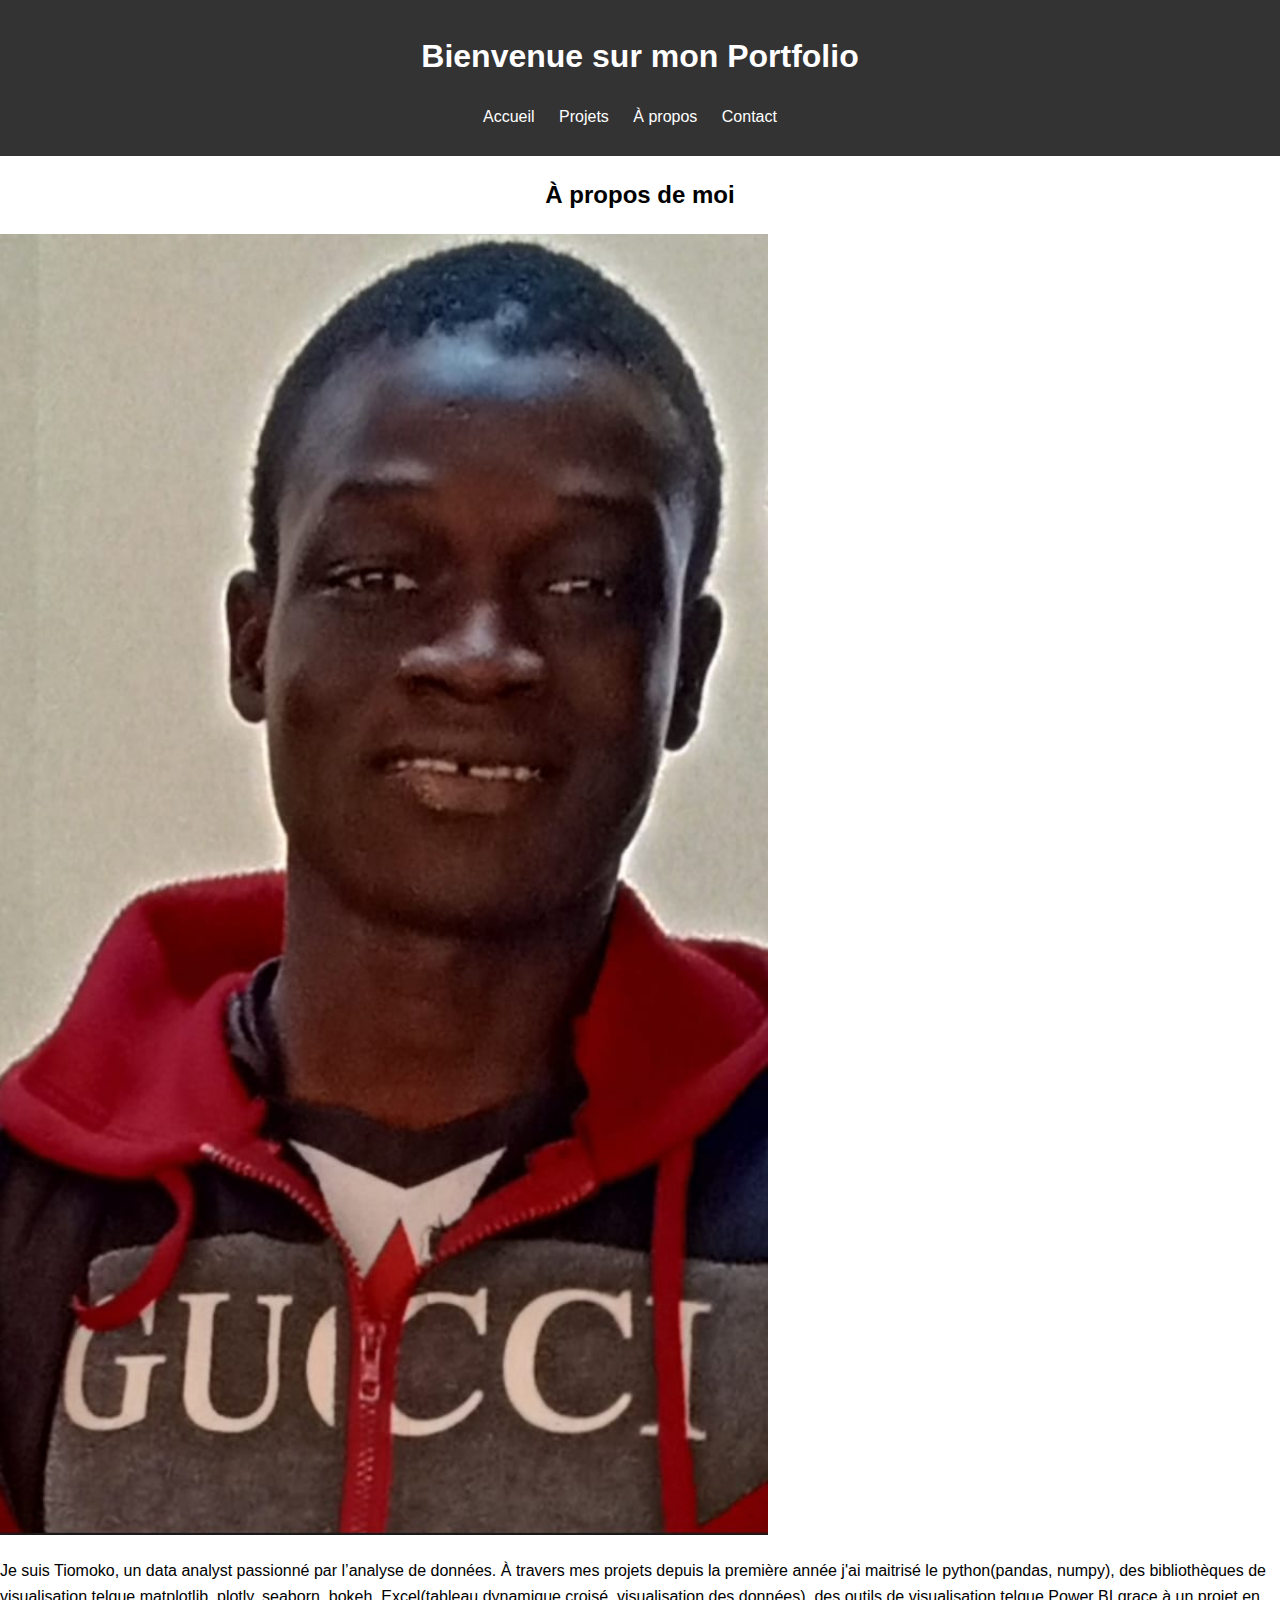
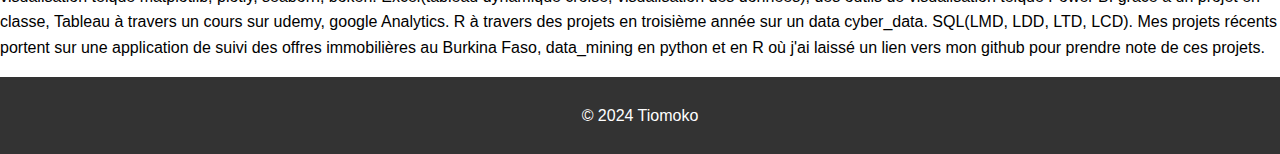
<file: index.html>
<!DOCTYPE html>
<html lang="fr">
<head>
    <meta charset="UTF-8">
    <meta name="viewport" content="width=device-width, initial-scale=1.0">
    <link rel="stylesheet" href="styles.css">
    <title>Mon Portfolio</title>
</head>
<body>
    <header>
        <h1>Bienvenue sur mon Portfolio</h1>
        <nav>
            <ul>
                <li><a href="index.html">Accueil</a></li>
                <li><a href="projets.html">Projets</a></li>
                <li><a href="a_propos.html">À propos</a></li>
                <li><a href="contact.html">Contact</a></li>
            </ul>
        </nav>
    </header>
    <main>
        <section>
            <h2>À propos de moi</h2>
            <img src="assets/Barro.jpeg" alt="Ma photo" width="60%">
            <p>Je suis Tiomoko, un data analyst passionné par l’analyse de données.
                À travers mes projets depuis la première année j'ai maitrisé le python(pandas, numpy), des 
                bibliothèques de visualisation telque matplotlib, plotly, seaborn, bokeh.
                Excel(tableau dynamique croisé, visualisation des données), des outils de visualisation telque
                Power BI grace à un projet en classe, Tableau à travers un cours sur udemy, google Analytics.
                R à travers des projets en troisième année sur un data cyber_data.
                SQL(LMD, LDD, LTD, LCD).
                Mes projets récents portent sur une application de suivi des offres immobilières au Burkina Faso,
                data_mining en python et en R où j'ai laissé un lien vers mon github pour prendre note de ces projets.
            </p>
        </section>
    </main>
    <footer>
        <p>&copy; 2024 Tiomoko</p>
    </footer>
    <script src="script.js"></script>
</body>
</html>
</file>
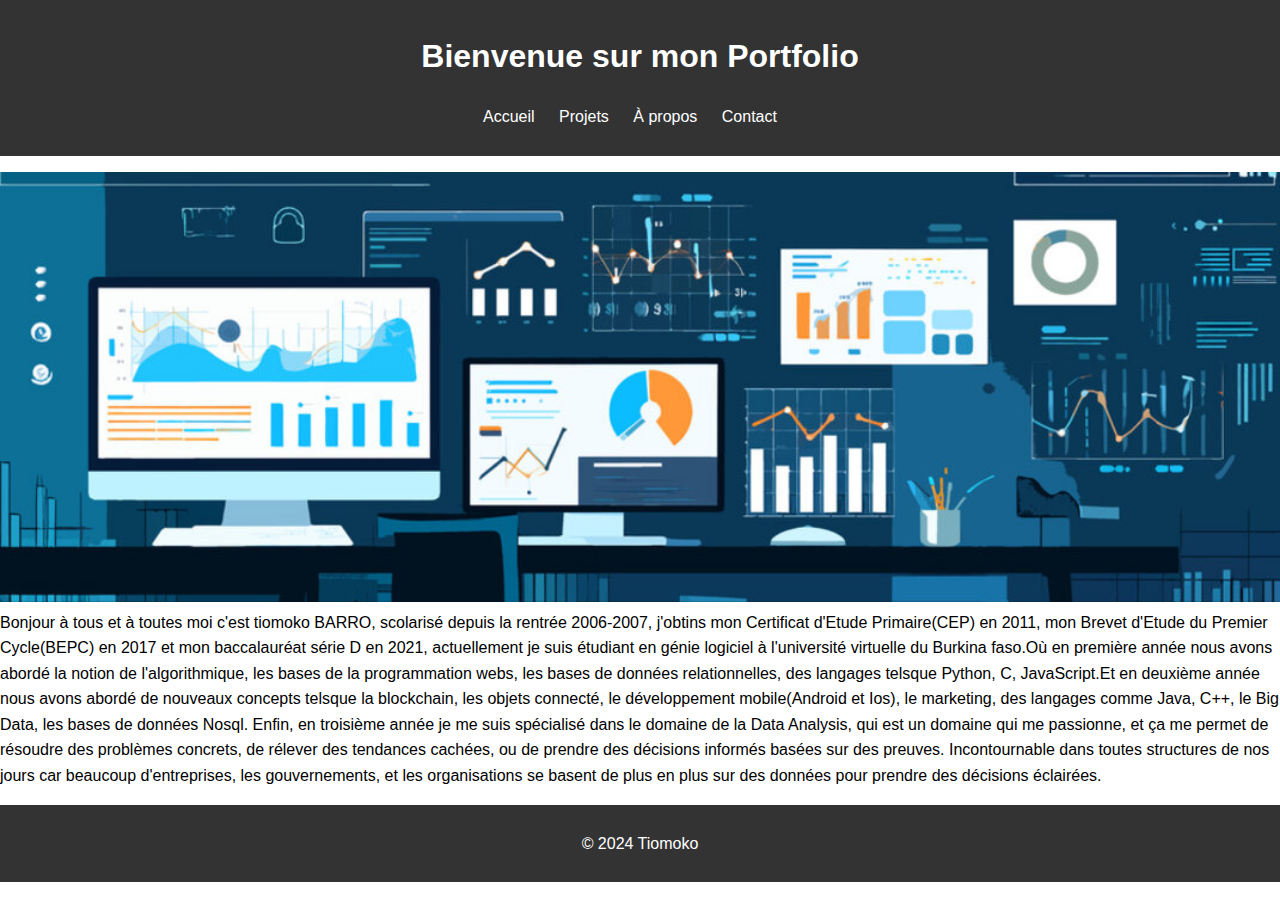
<file: a_propos.html>
<!DOCTYPE html>
<html lang="fr">
<head>
    <meta charset="UTF-8">
    <meta name="viewport" content="width=device-width, initial-scale=1.0">
    <link rel="stylesheet" href="styles.css">
    <title>Mon Portfolio</title>
</head>
<body>
    <header>
        <h1>Bienvenue sur mon Portfolio</h1>
        <nav>
            <ul>
                <li><a href="index.html">Accueil</a></li>
                <li><a href="projets.html">Projets</a></li>
                <li><a href="a_propos.html">À propos</a></li>
                <li><a href="contact.html">Contact</a></li>
            </ul>
        </nav>
    </header>
    <main>
        <section>
            <p>
                <img src="assets/360_F_711266053_vk4mgNhKyUXqFgxEuQ8xOQkKQ03fg7Vj.jpg" alt="" width="100%"> <br>
                Bonjour à tous et à toutes moi c'est tiomoko BARRO, 
                scolarisé depuis la rentrée 2006-2007, j'obtins mon 
                Certificat d'Etude Primaire(CEP) en 2011, mon Brevet 
                d'Etude du Premier Cycle(BEPC) en 2017 et mon baccalauréat 
                série D en 2021, actuellement je suis étudiant en génie logiciel à l'université
                virtuelle du Burkina faso.Où en première année nous avons abordé la notion de l'algorithmique,
                les bases de la programmation webs, les bases de données relationnelles, des langages telsque Python,
                C, JavaScript.Et en deuxième année nous avons abordé de nouveaux concepts telsque la blockchain, 
                les objets connecté, le développement mobile(Android et Ios), le marketing, des langages comme Java, 
                C++, le Big Data, les bases de données Nosql. Enfin, en troisième année je me suis spécialisé dans le domaine de la Data Analysis,
                qui est un domaine qui me passionne, et ça me permet de résoudre des problèmes concrets, de rélever des tendances cachées,
                ou de prendre des décisions informés basées sur des preuves. Incontournable dans toutes structures de nos jours car beaucoup d'entreprises,
                les gouvernements, et les organisations se basent de plus en plus sur des données pour prendre des décisions éclairées.

            </p>
        </section>
    </main>
    <footer>
        <p>&copy; 2024 Tiomoko</p>
    </footer>
    <script src="script.js"></script>
</body>
</html>
</file>
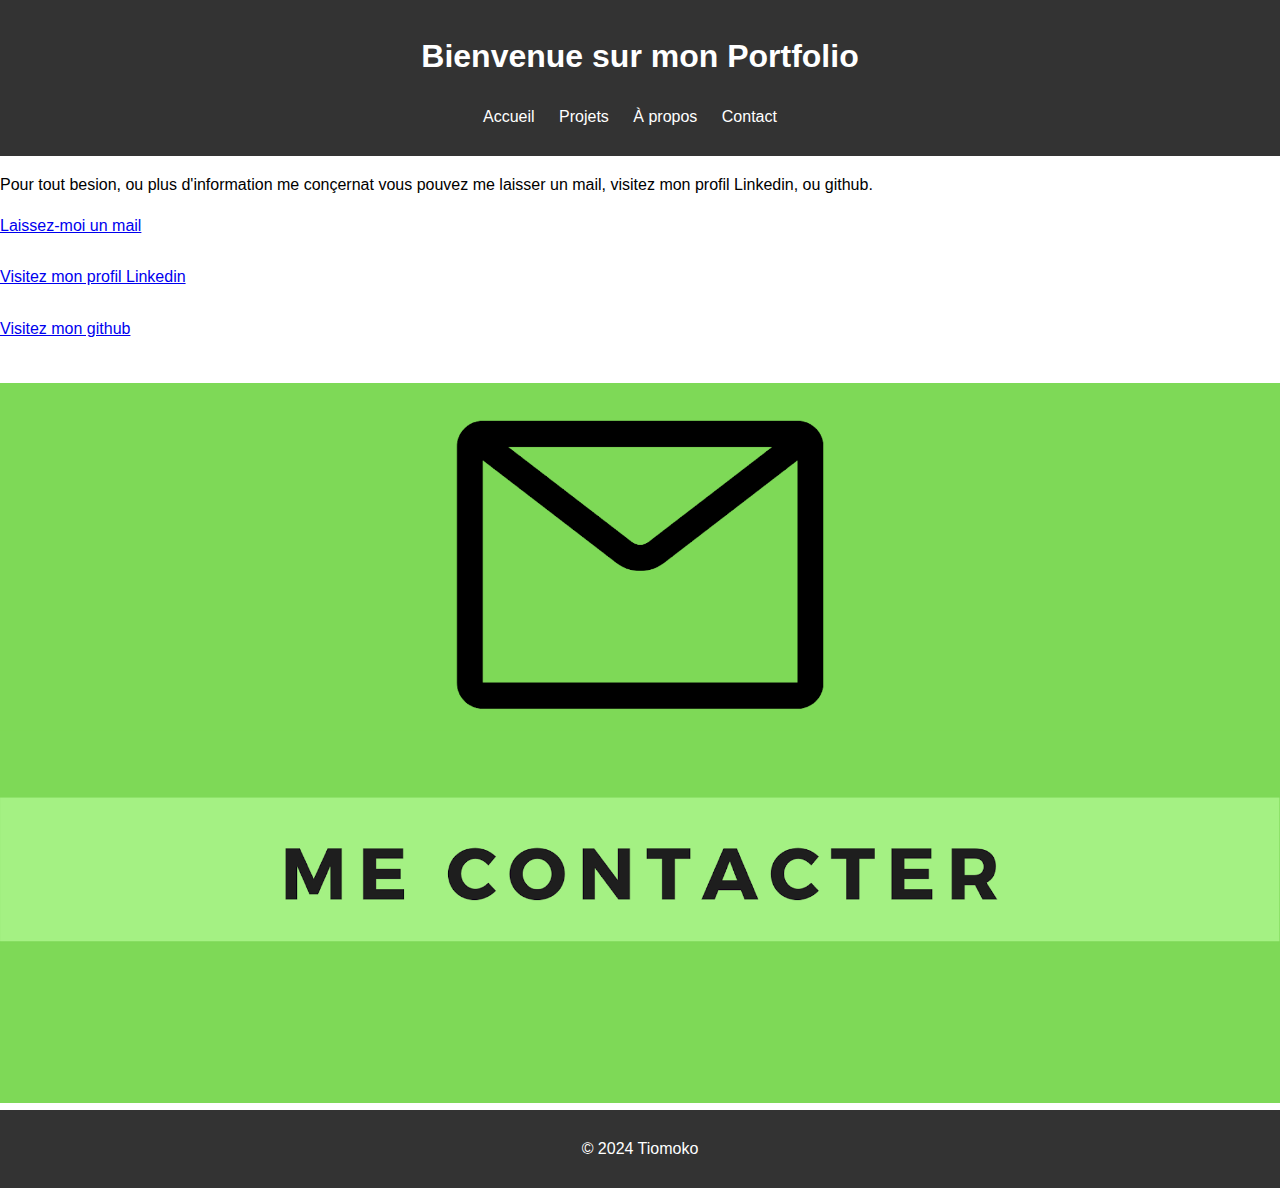
<file: contact.html>
<!DOCTYPE html>
<html lang="fr">
<head>
    <meta charset="UTF-8">
    <meta name="viewport" content="width=device-width, initial-scale=1.0">
    <link rel="stylesheet" href="styles.css">
    <title>Mon Portfolio</title>
</head>
<body>
    <header>
        <h1>Bienvenue sur mon Portfolio</h1>
        <nav>
            <ul>
                <li><a href="index.html">Accueil</a></li>
                <li><a href="projets.html">Projets</a></li>
                <li><a href="a_propos.html">À propos</a></li>
                <li><a href="contact.html">Contact</a></li>
            </ul>
        </nav>
    </header>
    <main>
        <section>
            <p>Pour tout besion, ou plus d'information me conçernat vous pouvez me laisser un mail, visitez 
                mon profil Linkedin, ou github.
            </p>
                    <p>
                <a href="mailto:tiomokobarro@gmail.com">Laissez-moi un mail</a> <br> <br>
                <a href="https://www.linkedin.com/in/tiomoko-barro-003a752a8/" target ="_blank">Visitez mon profil Linkedin</a> <br> <br>
                <a href="https://github.com/barro2023/">Visitez mon github</a> <br> <br>
                    </p>
                    <img src="assets/Me contacter.png" alt="" width="100%">
        </section>
    </main>
    <footer>
        <p>&copy; 2024 Tiomoko</p>
    </footer>
    <script src="script.js"></script>
</body>
</html>
</file>
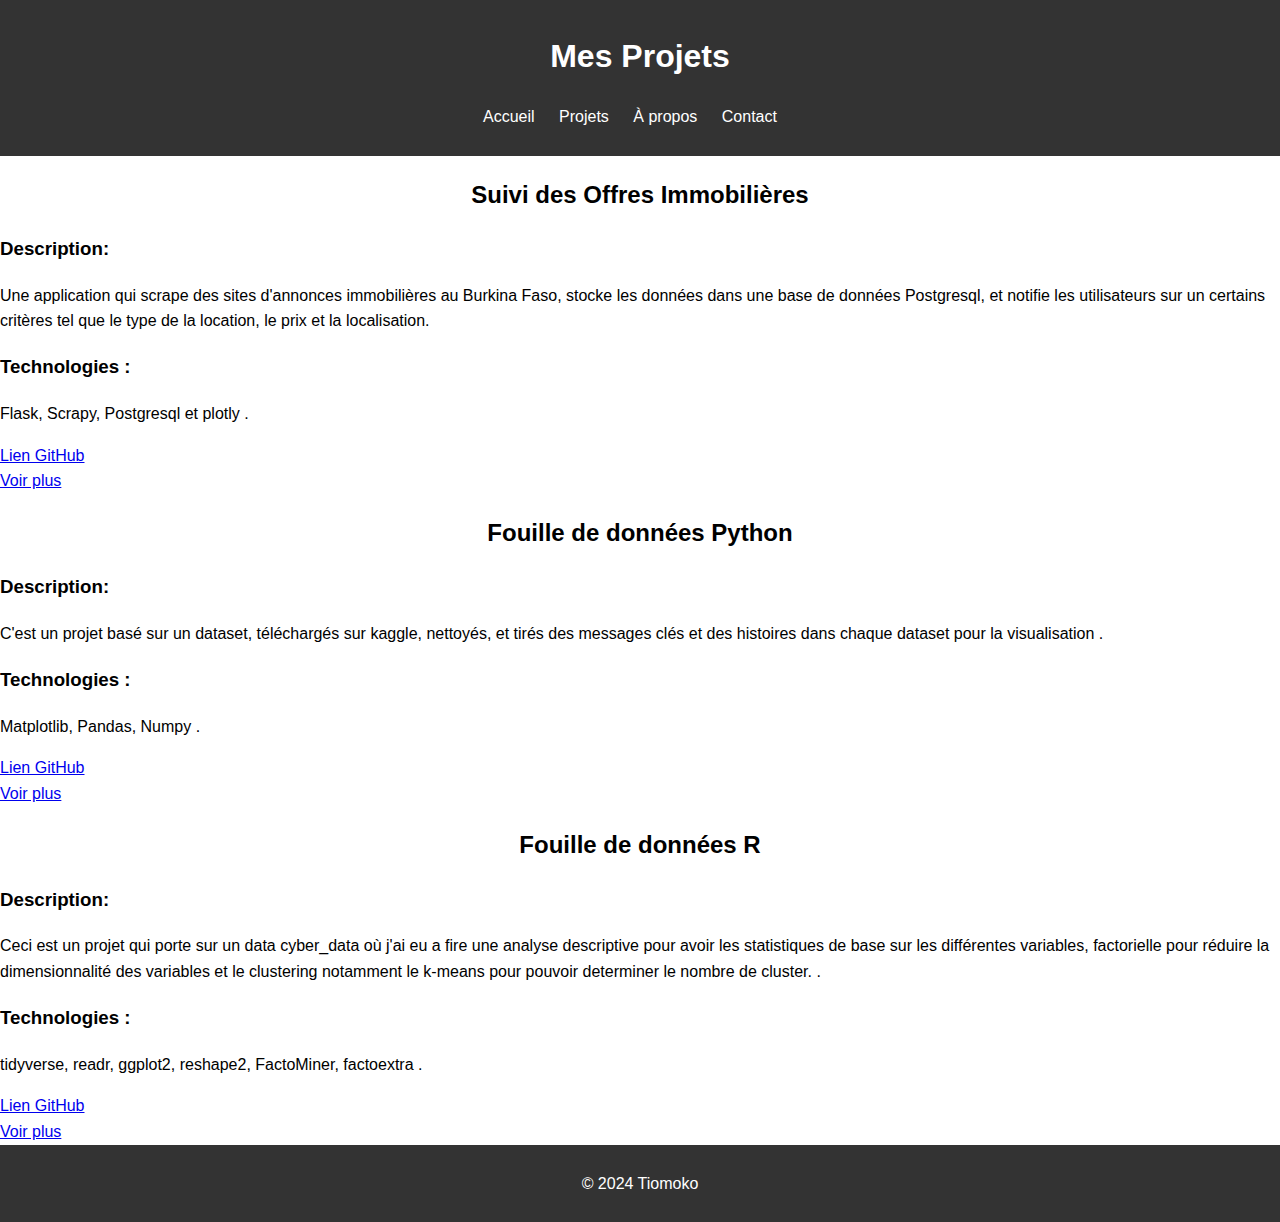
<file: projets.html>
<!DOCTYPE html>
<html lang="fr">
<head>
    <meta charset="UTF-8">
    <meta name="viewport" content="width=device-width, initial-scale=1.0">
    <link rel="stylesheet" href="styles.css">
    <title>Mes Projets</title>
</head>
<body>
    <header>
        <h1>Mes Projets</h1>
        <nav>
            <ul>
                <li><a href="index.html">Accueil</a></li>
                <li><a href="projets.html">Projets</a></li>
                <li><a href="a_propos.html">À propos</a></li>
                <li><a href="contact.html">Contact</a></li>
            </ul>
        </nav>
    </header>
    <main>
        <section>
            <h2>Suivi des Offres Immobilières</h2>
            <h3>Description:</h3>
            <p>Une application qui scrape des sites d'annonces immobilières au Burkina Faso, stocke les données
                dans une base de données Postgresql, et notifie les utilisateurs sur un certains critères tel que 
                le type de la location, le prix et la localisation.</p>
            <h3>Technologies : </h3>
            <p>Flask, Scrapy, Postgresql et plotly .</p>
            <a href="https://github.com/barro2023/Projet_tutore.git">Lien GitHub</a> <br>
            <a href="voir_1.html">Voir plus</a>
        </section>

        <section>
            <h2>Fouille de données Python</h2>
            <h3>Description:</h3>
            <p>C'est un projet basé sur un dataset, téléchargés sur kaggle, nettoyés, et tirés des 
                messages clés et des histoires dans chaque dataset pour la visualisation .</p>
            <h3>Technologies : </h3>
            <p>Matplotlib, Pandas, Numpy .</p>
            <a href="https://github.com/barro2023/Data_analysis_project.git">Lien GitHub</a> <br>
            <a href="voir_2.html">Voir plus</a>
        </section>

        <section>
            <h2>Fouille de données R</h2>
            <h3>Description:</h3>
            <p>Ceci est un projet qui porte sur un data cyber_data où j'ai eu a fire une analyse descriptive pour avoir les statistiques
            de base sur les différentes variables, factorielle pour réduire la dimensionnalité des variables et le clustering notamment le 
            k-means pour pouvoir determiner le nombre de cluster.
            .</p>
            <h3>Technologies : </h3>
            <p>tidyverse, readr, ggplot2, reshape2, FactoMiner, factoextra .</p>
            <a href="https://github.com/barro2023/Data_analysis_project_R.git">Lien GitHub</a> <br>
            <a href="voir_3.html">Voir plus</a>
        </section>

    </main>
    <footer>
        <p>&copy; 2024 Tiomoko</p>
    </footer>
    <script src="script.js"></script>
</body>
</html>
</file>
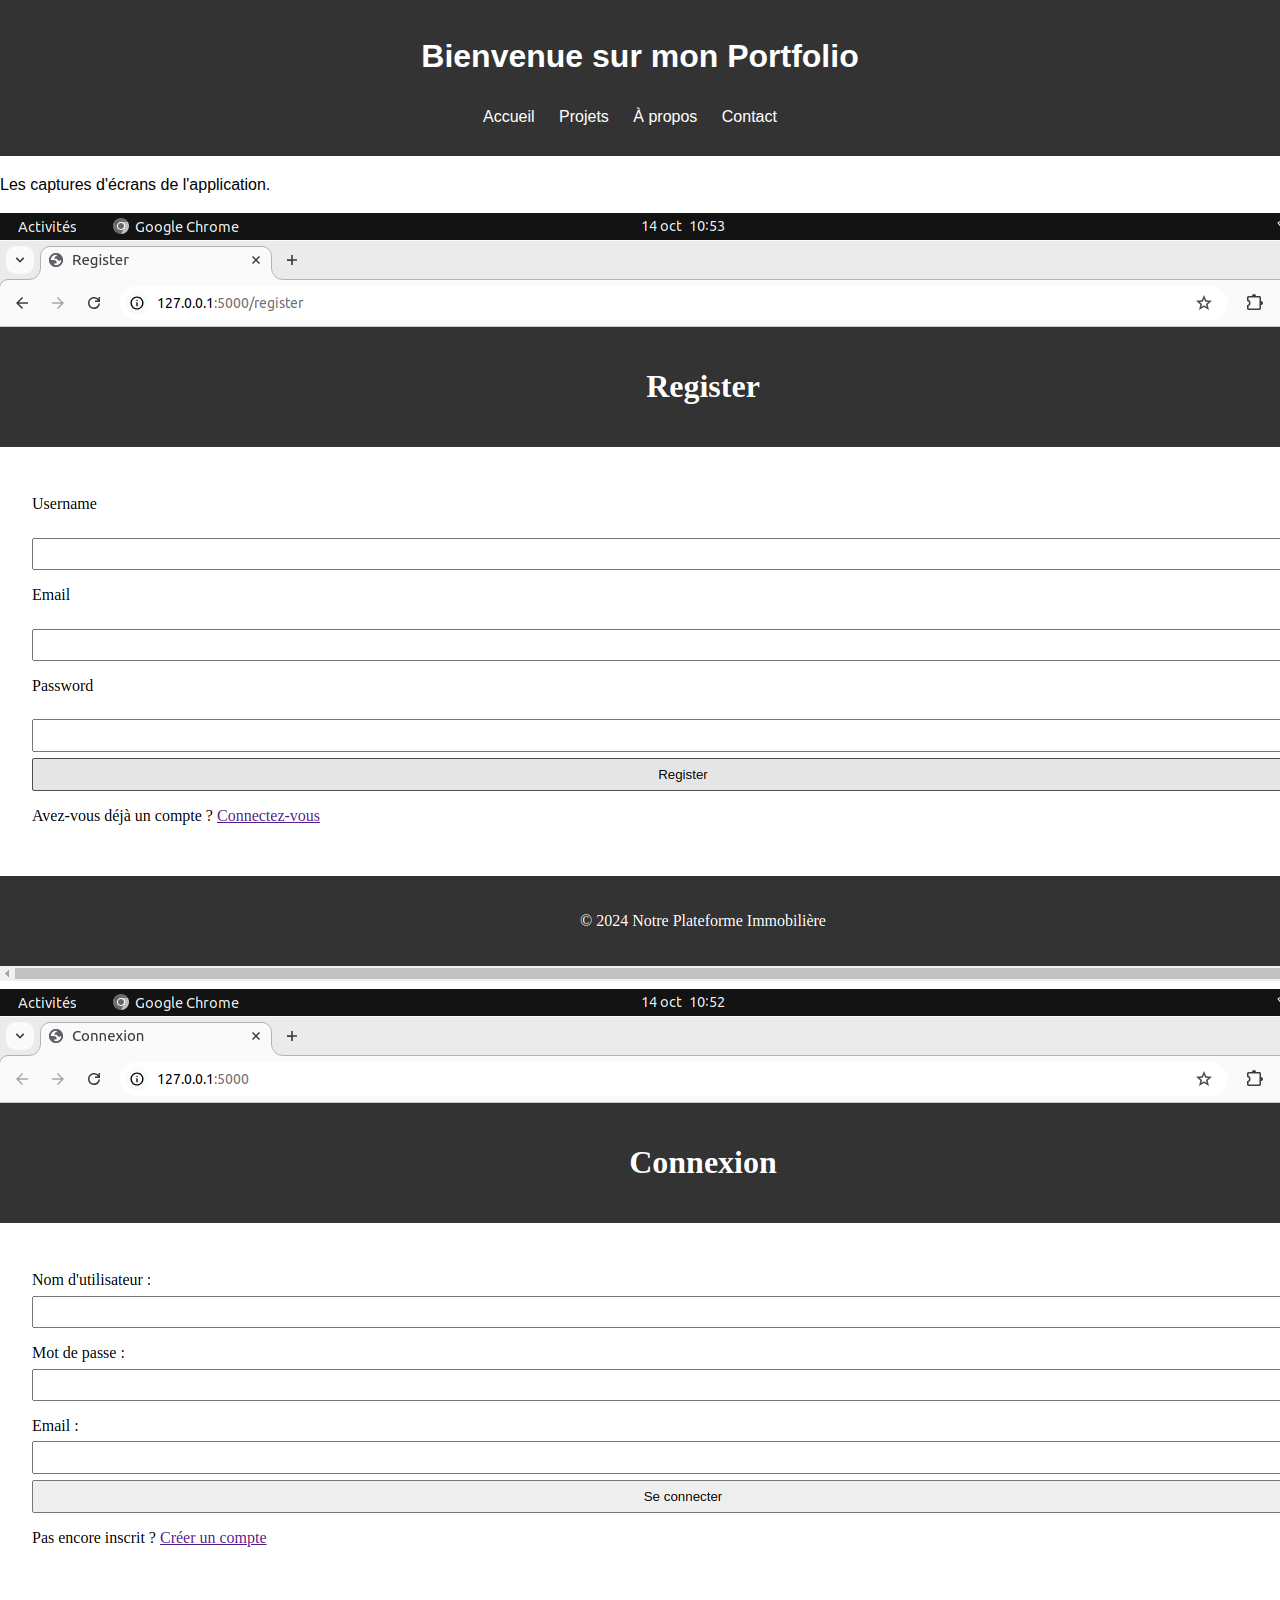
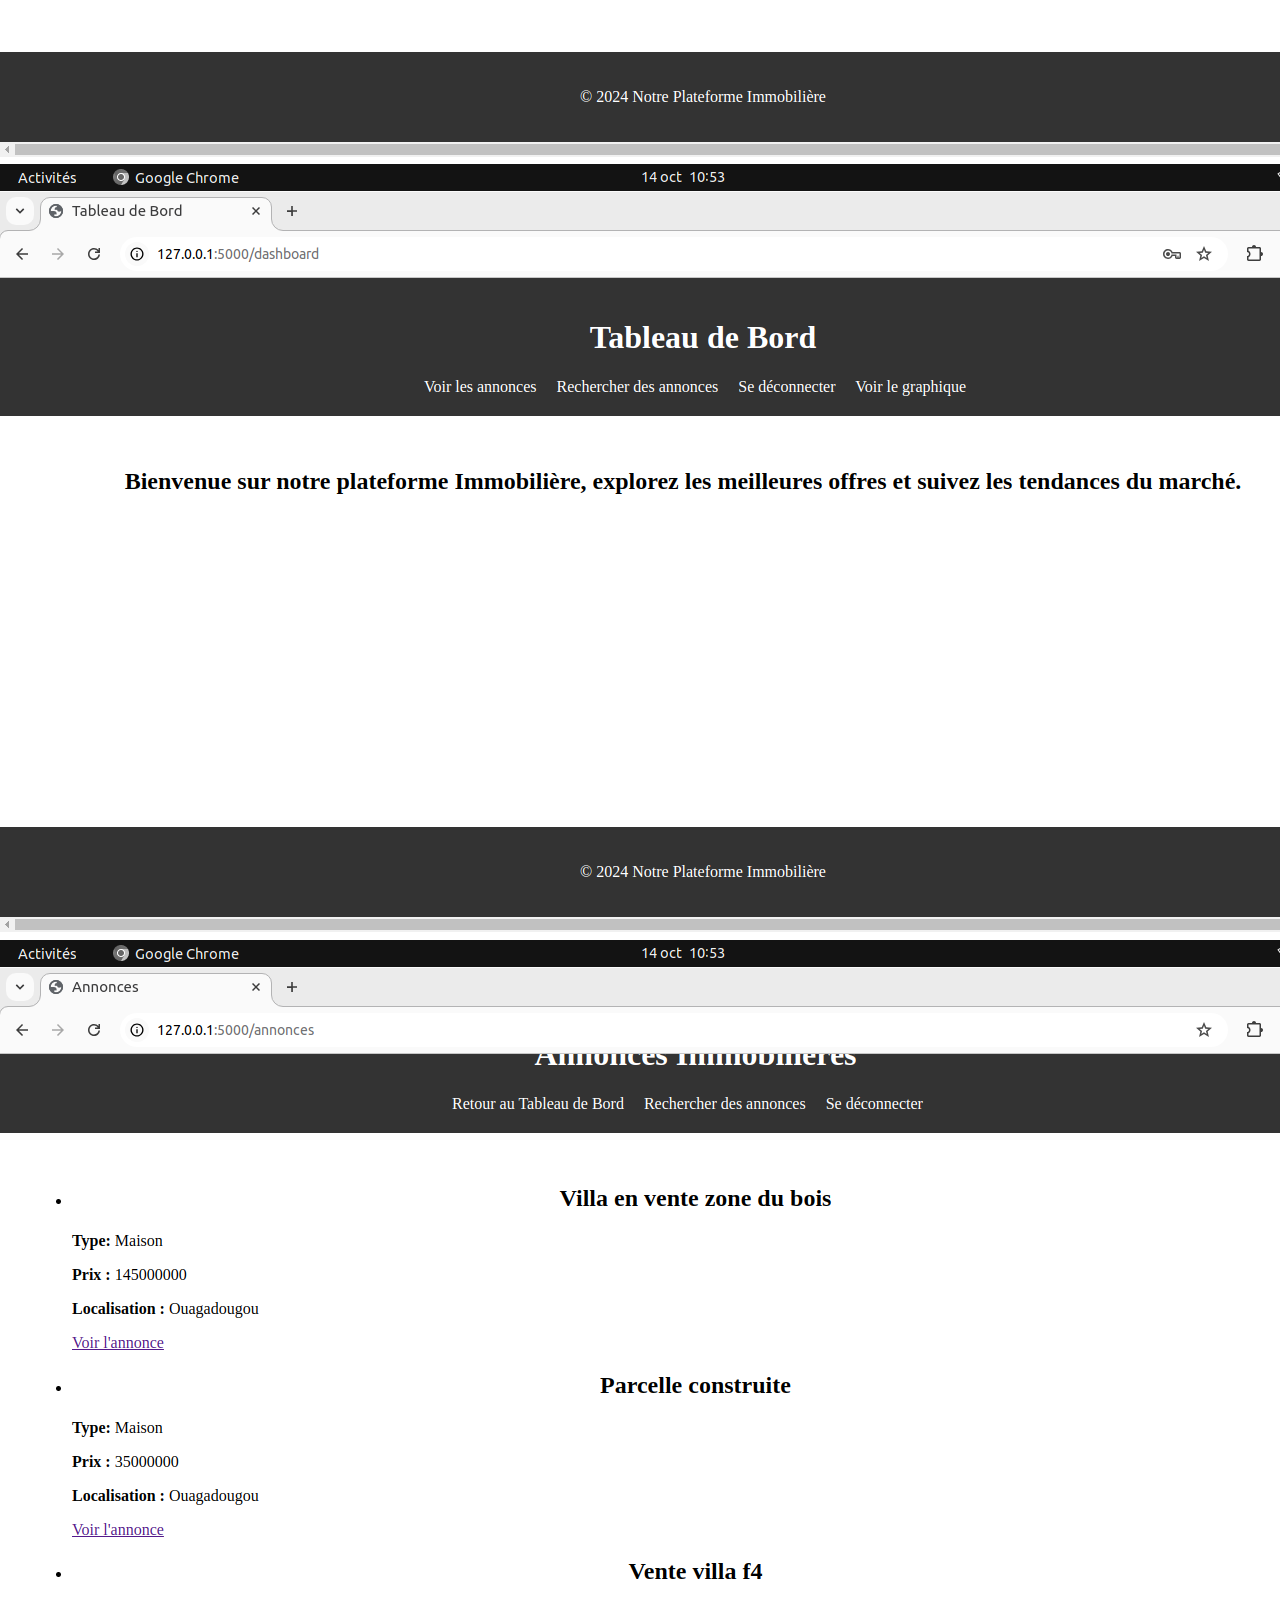
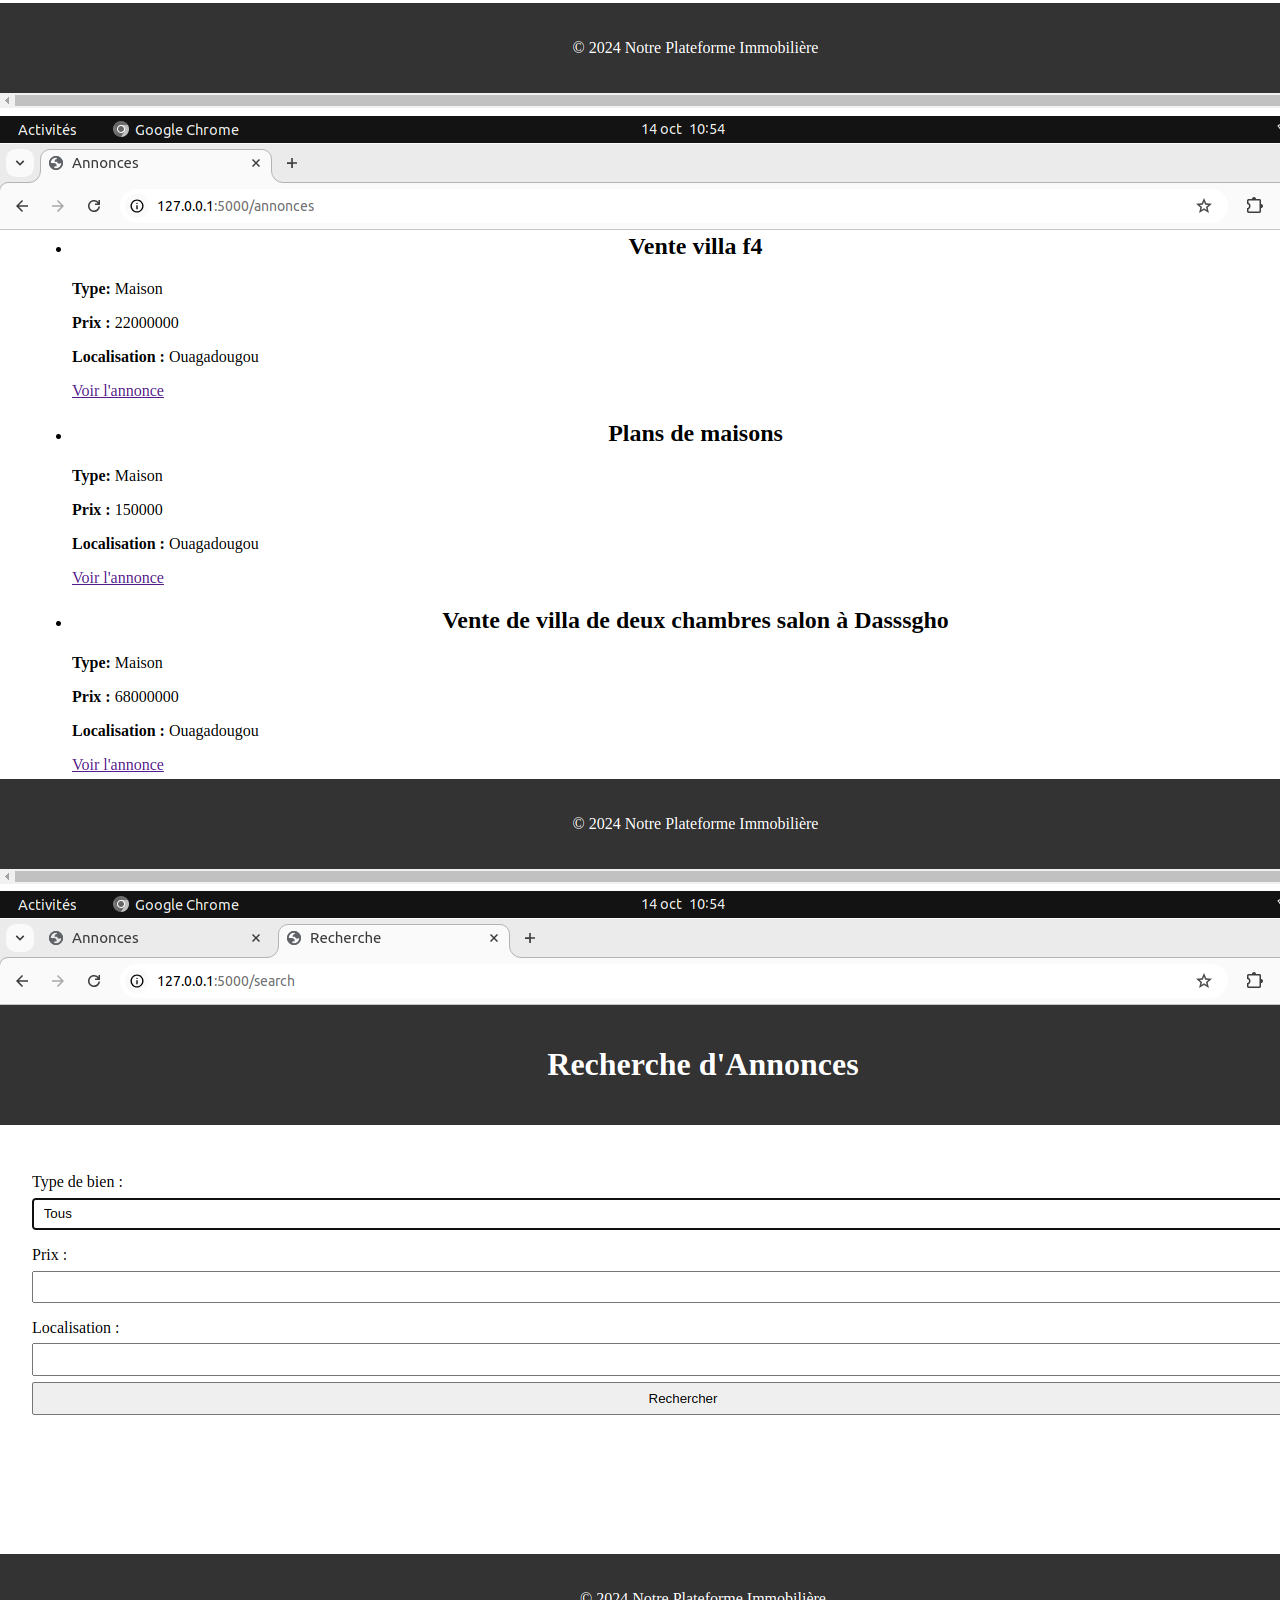
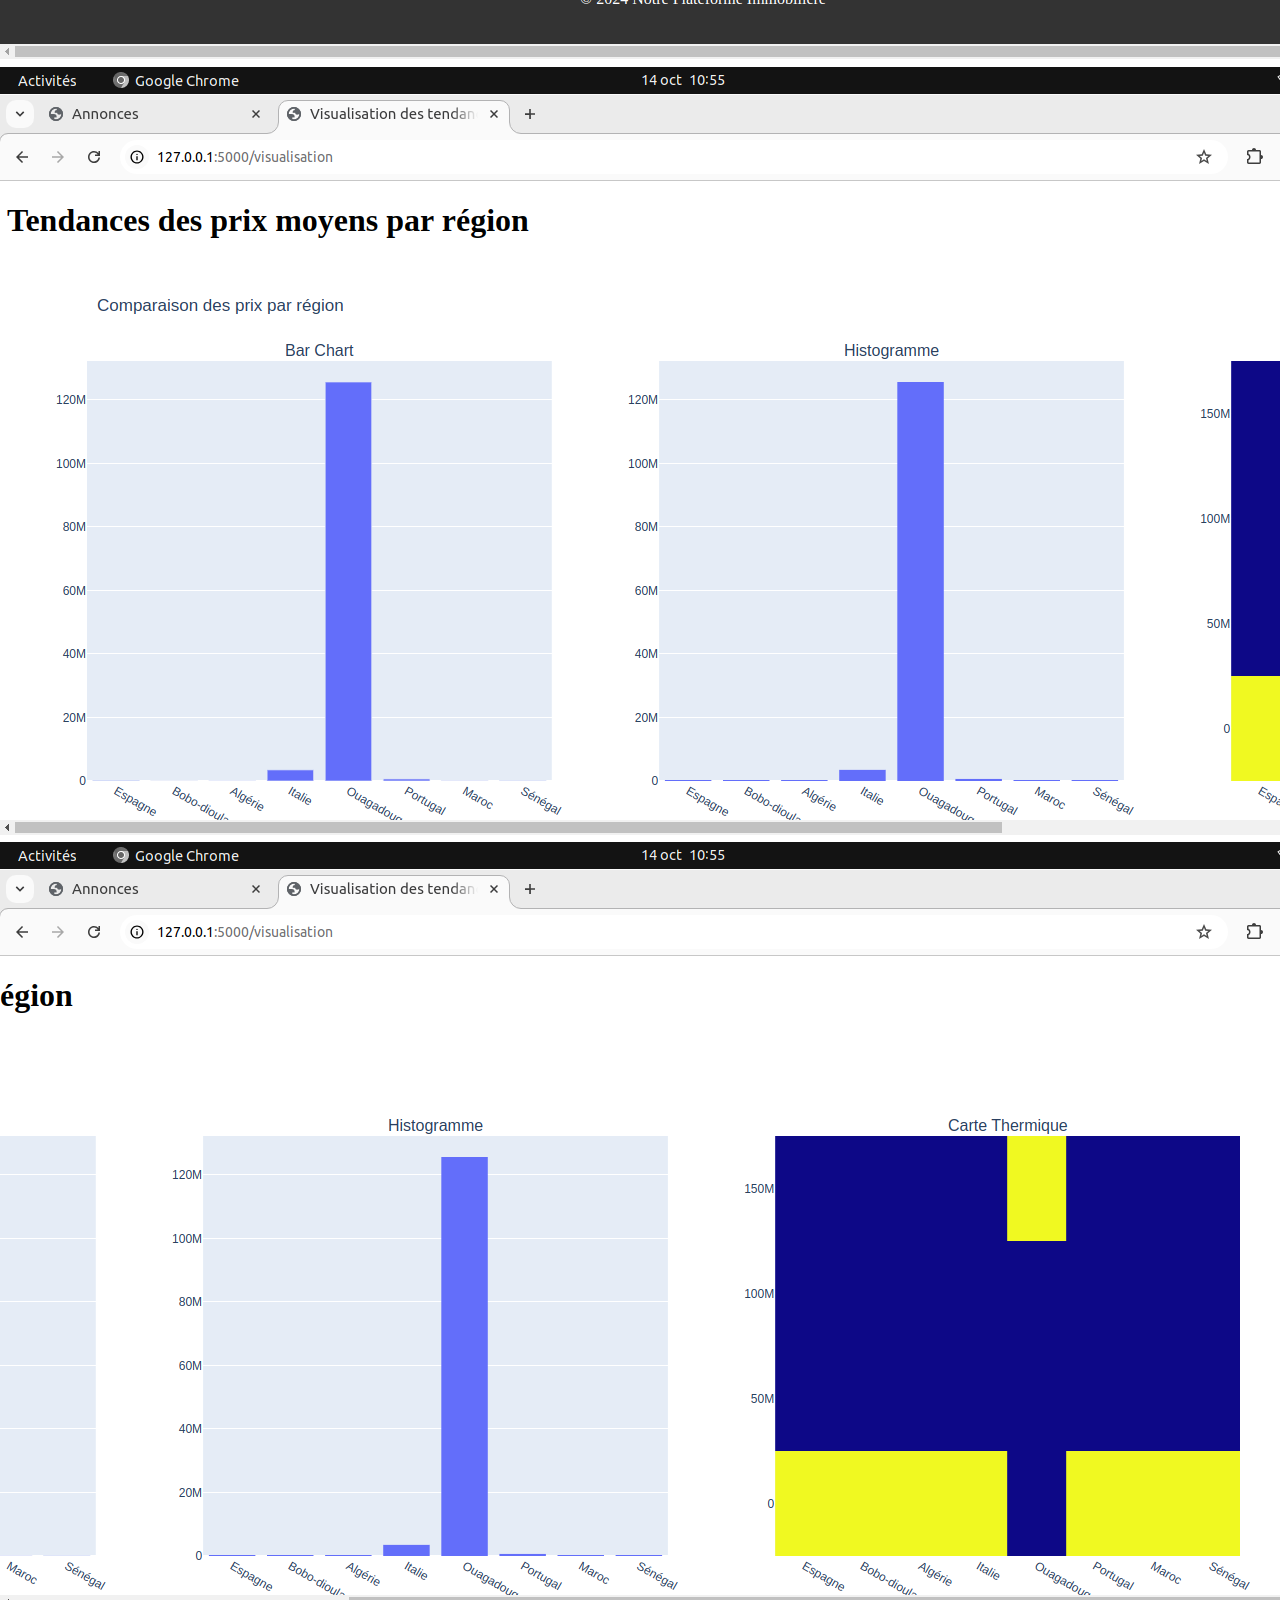
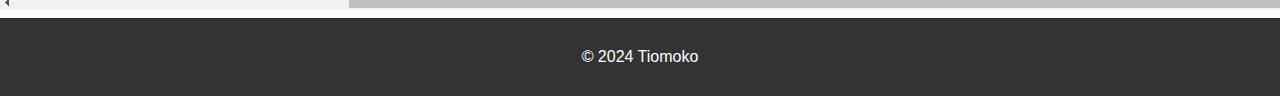
<file: voir_1.html>
<!DOCTYPE html>
<html lang="fr">
<head>
    <meta charset="UTF-8">
    <meta name="viewport" content="width=device-width, initial-scale=1.0">
    <link rel="stylesheet" href="styles.css">
    <title>Mon Portfolio</title>
</head>
<body>
    <header>
        <h1>Bienvenue sur mon Portfolio</h1>
        <nav>
            <ul>
                <li><a href="index.html">Accueil</a></li>
                <li><a href="projets.html">Projets</a></li>
                <li><a href="a_propos.html">À propos</a></li>
                <li><a href="contact.html">Contact</a></li>
            </ul>
        </nav>
    </header>
    <main>
        <section>
            <p>Les captures d'écrans de l'application.</p>
                <img src="assets/Page de register.png" alt="Image 1">
                <img src="assets/Page de connexion.png" alt="Image 2">
                <img src="assets/Page d'accueil.png" alt="Image 3">
                <img src="assets/Annonce immobilière 1.png" alt="Image 4">
                <img src="assets/annonce immobilière 2.png" alt="Image 5">
                <img src="assets/Page de recherche d'annonce.png" alt="Image 6">
                <img src="assets/graphique 1.png" alt="Imge 7">
                <img src="assets/graphique 2.png" alt="Image 8">
        </section>
    </main>
    <footer>
        <p>&copy; 2024 Tiomoko</p>
    </footer>
    <script src="script.js"></script>
</body>
</html>
</file>
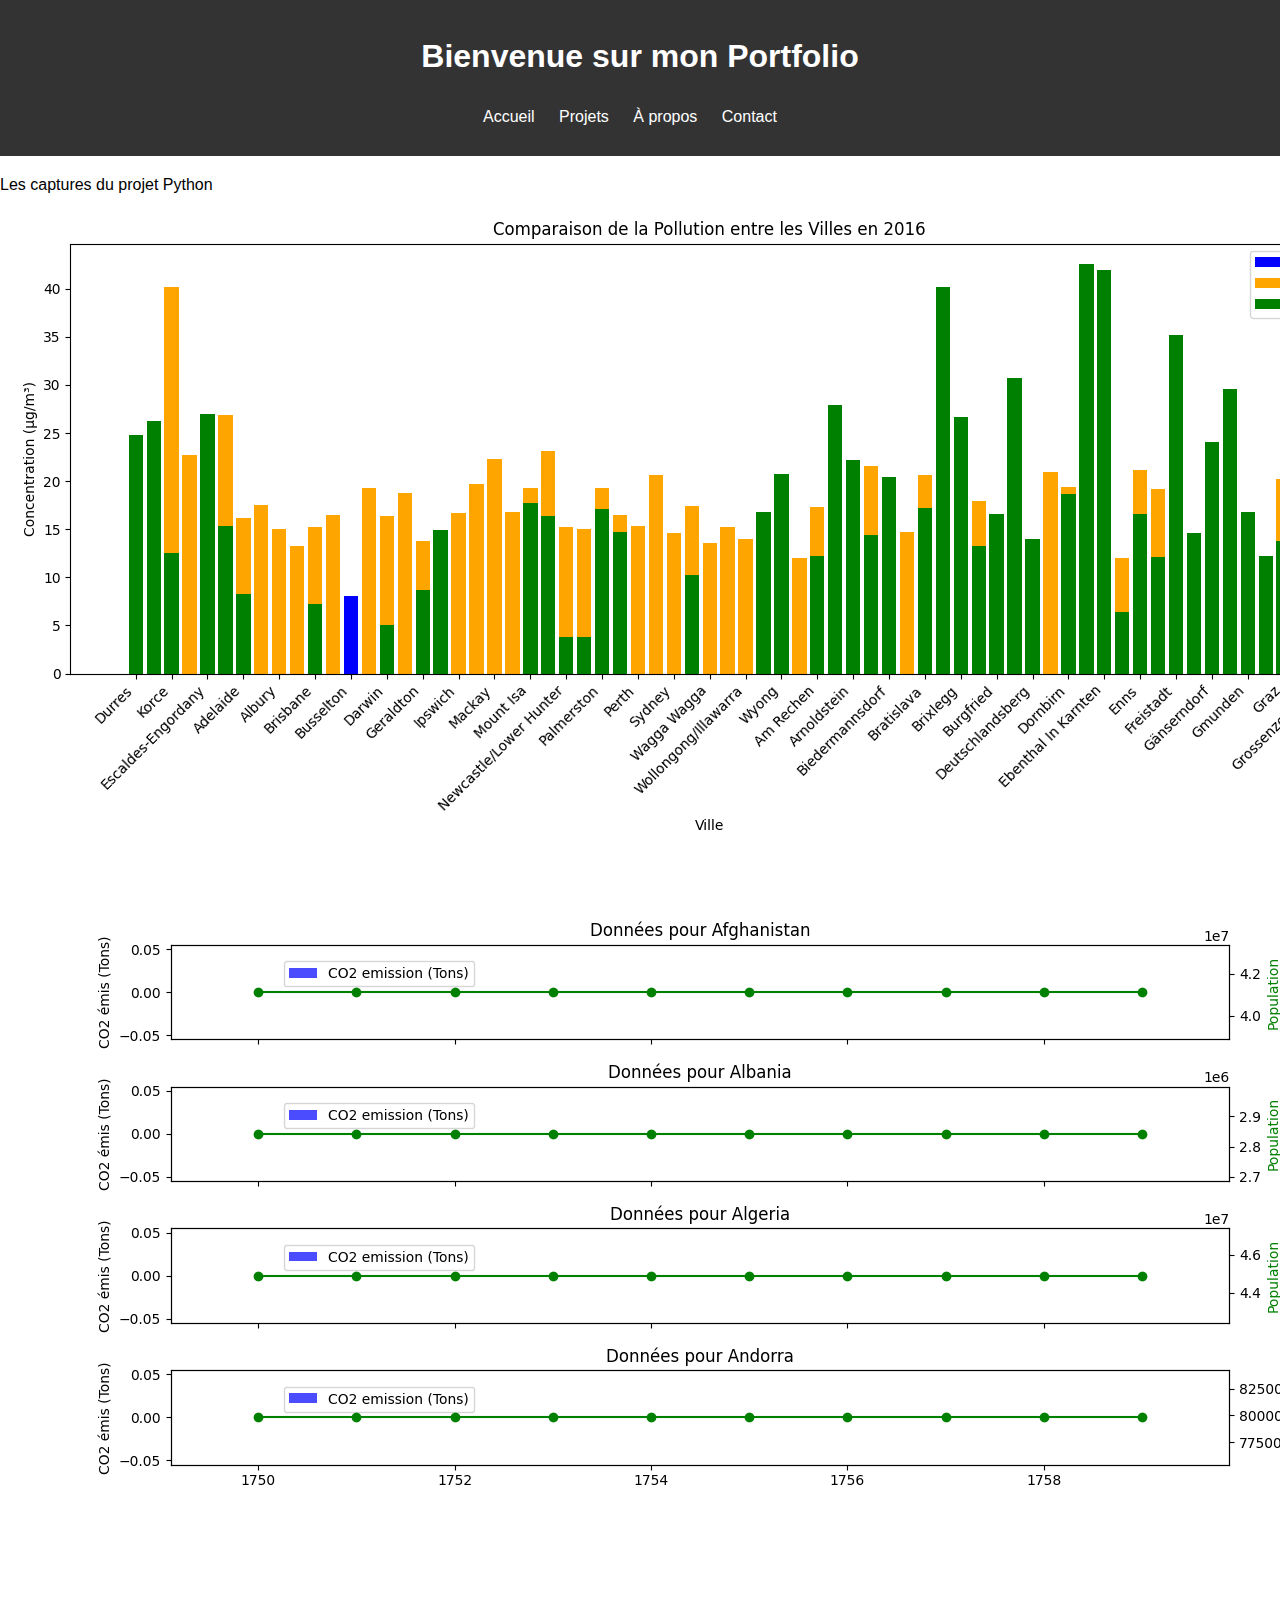
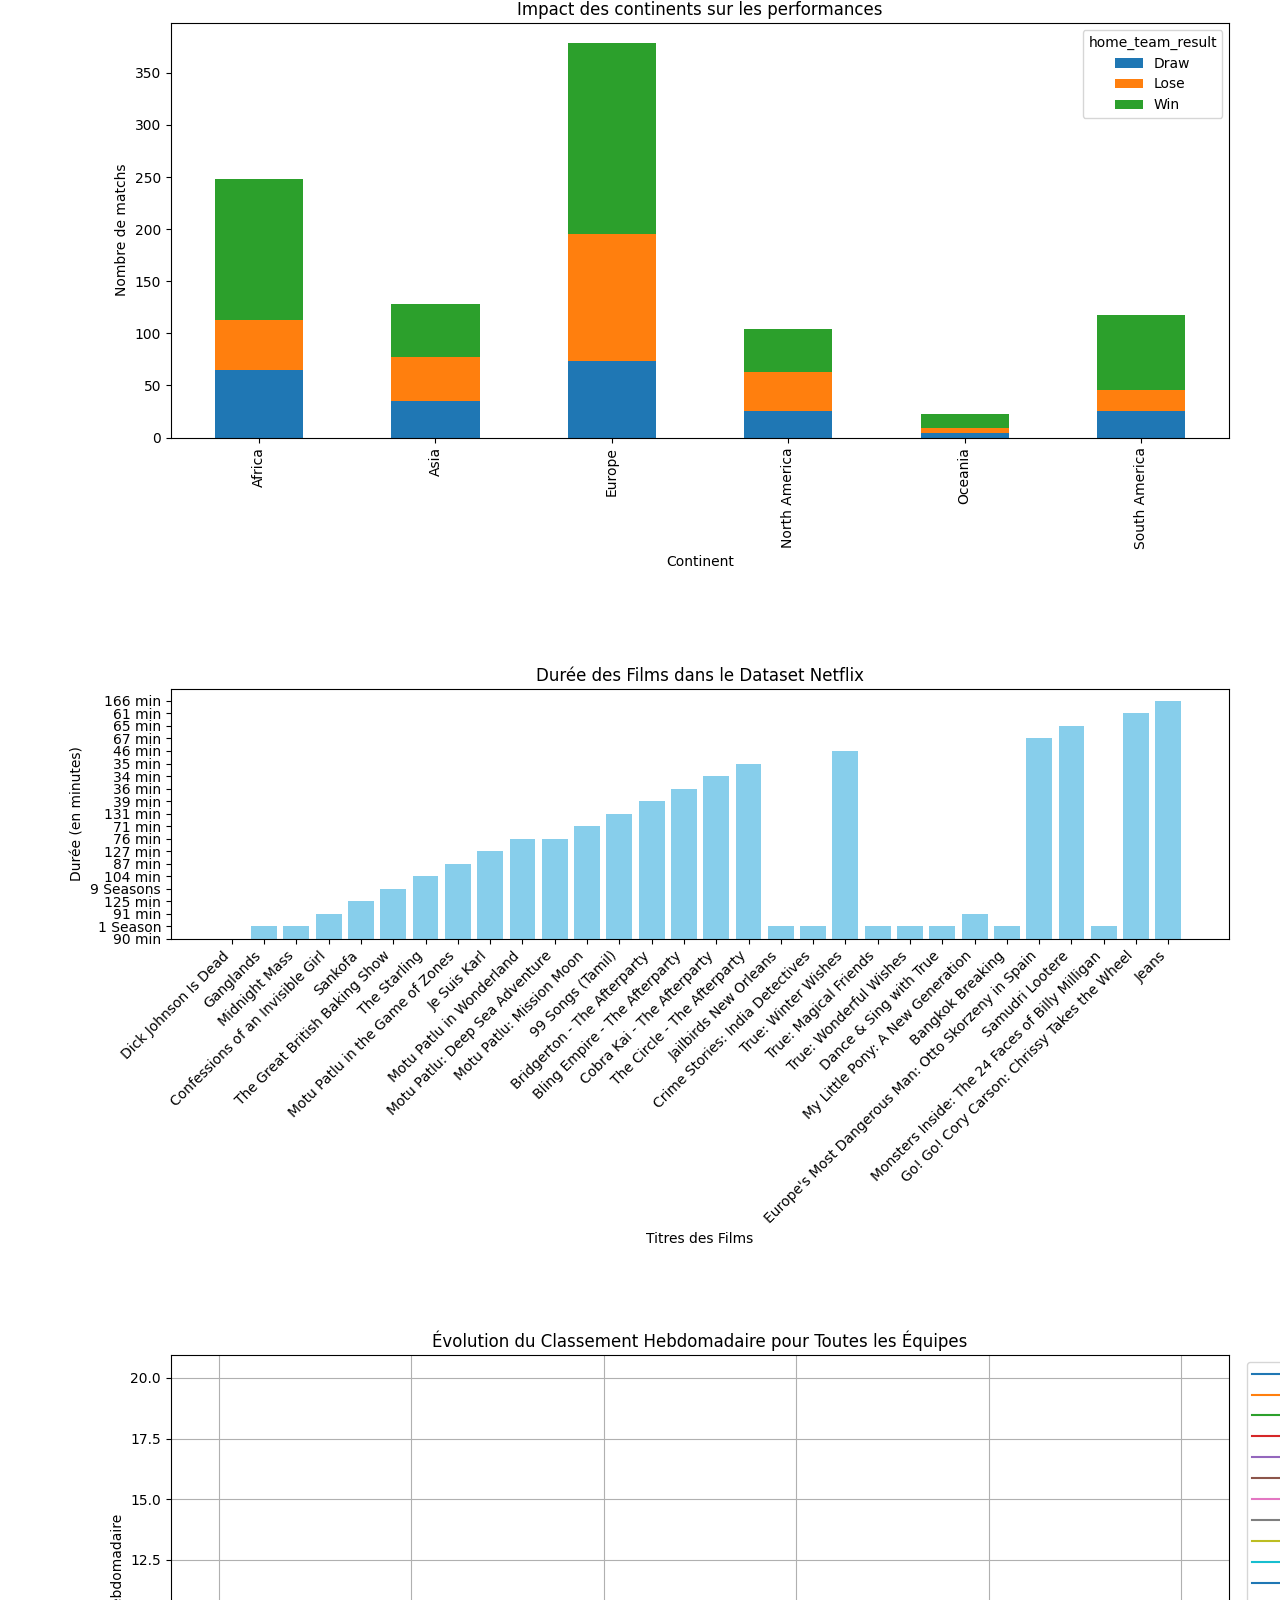
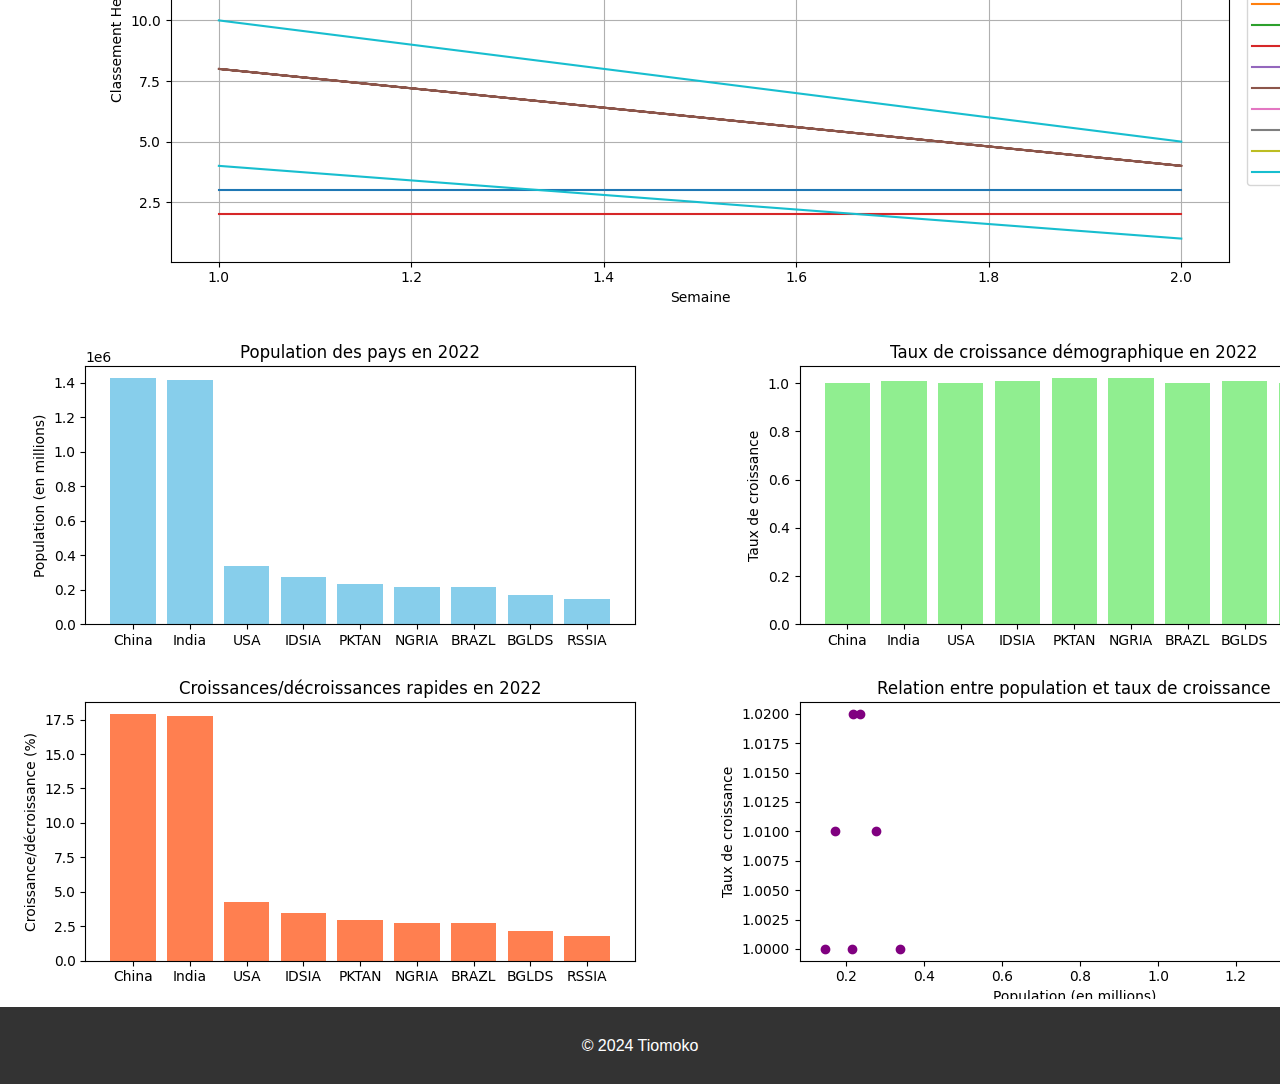
<file: voir_2.html>
<!DOCTYPE html>
<html lang="fr">
<head>
    <meta charset="UTF-8">
    <meta name="viewport" content="width=device-width, initial-scale=1.0">
    <link rel="stylesheet" href="styles.css">
    <title>Mon Portfolio</title>
</head>
<body>
    <header>
        <h1>Bienvenue sur mon Portfolio</h1>
        <nav>
            <ul>
                <li><a href="index.html">Accueil</a></li>
                <li><a href="projets.html">Projets</a></li>
                <li><a href="a_propos.html">À propos</a></li>
                <li><a href="contact.html">Contact</a></li>
            </ul>
        </nav>
    </header>
    <main>
        <section>
            <P>Les captures du projet Python</P>
            <img src="assets/Figure_1.png" alt="">
            <img src="assets/Figure_2.png" alt="">
            <img src="assets/Figure_3.png" alt="">
            <img src="assets/Figure_4.png" alt="">
            <img src="assets/Figure_5.png" alt="">
            <img src="assets/Figure_6.png" alt="">
        </section>
    </main>
    <footer>
        <p>&copy; 2024 Tiomoko</p>
    </footer>
    <script src="script.js"></script>
</body>
</html>
</file>
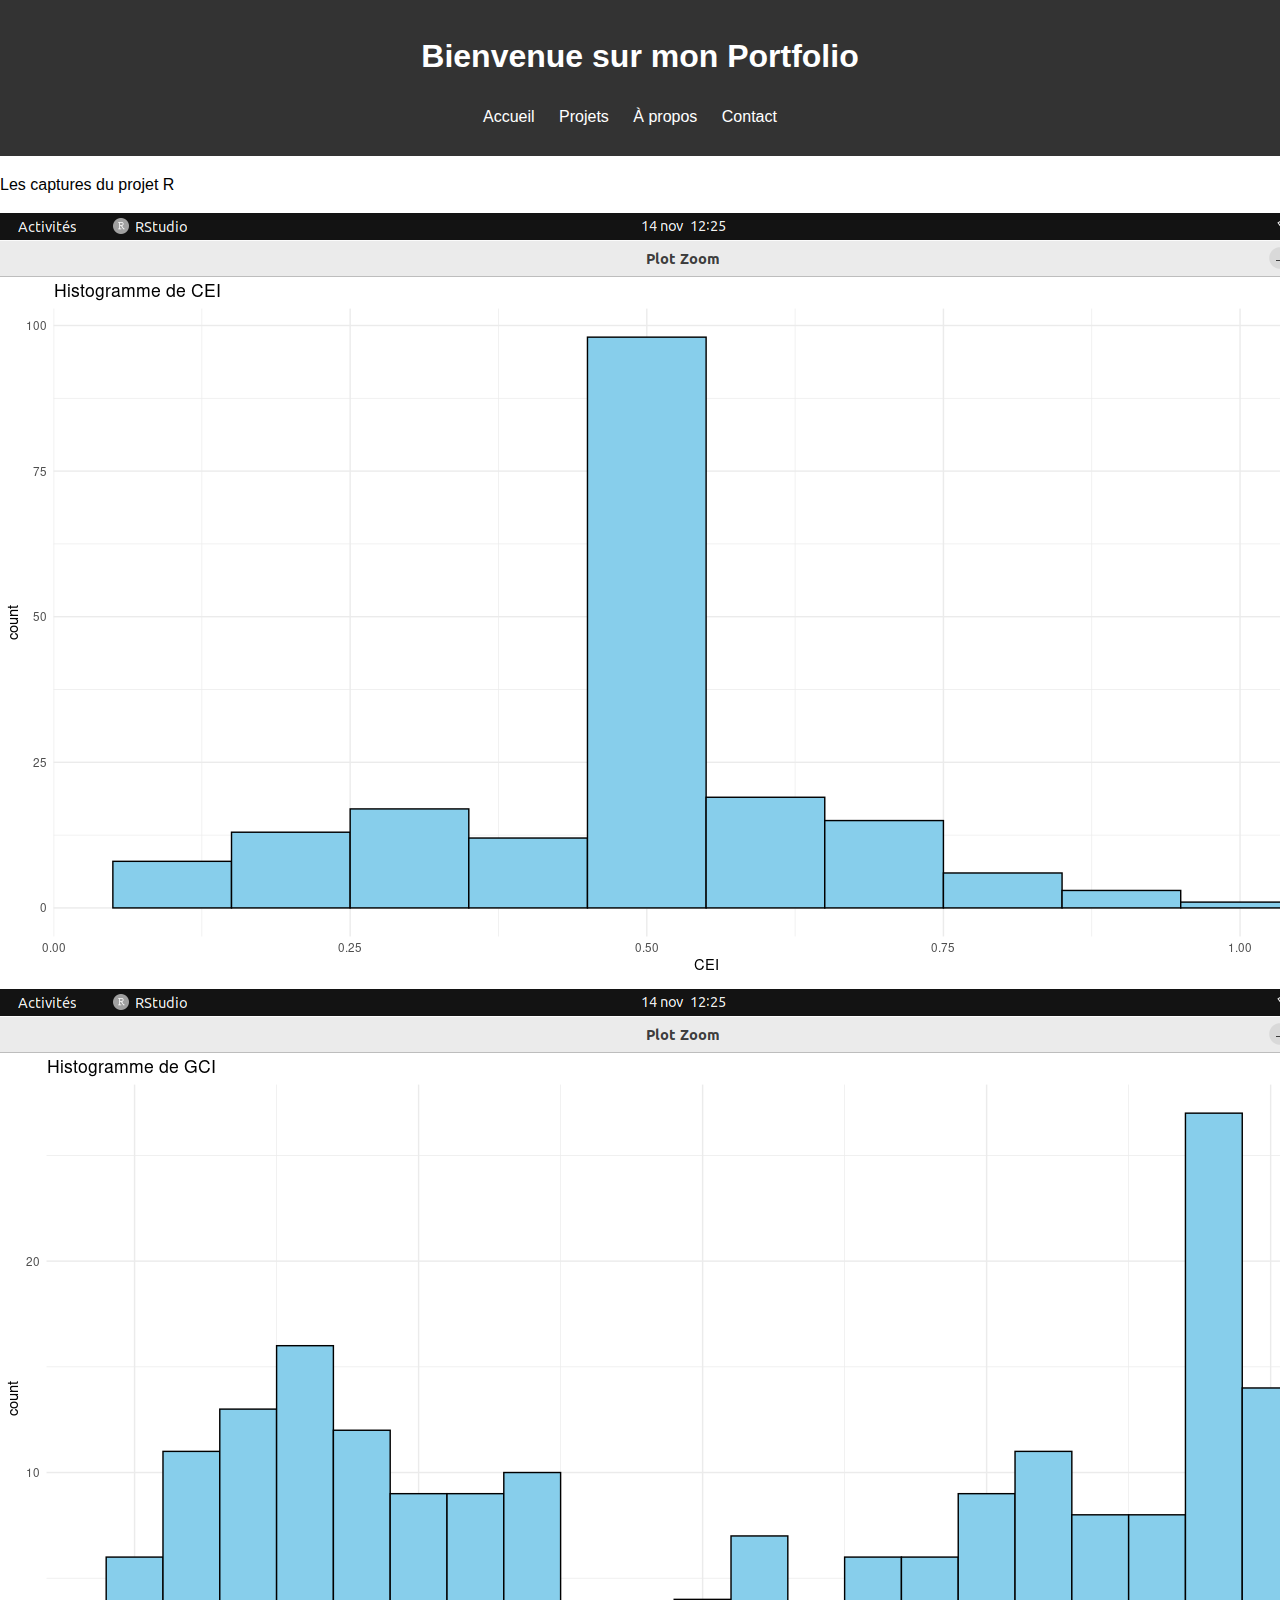
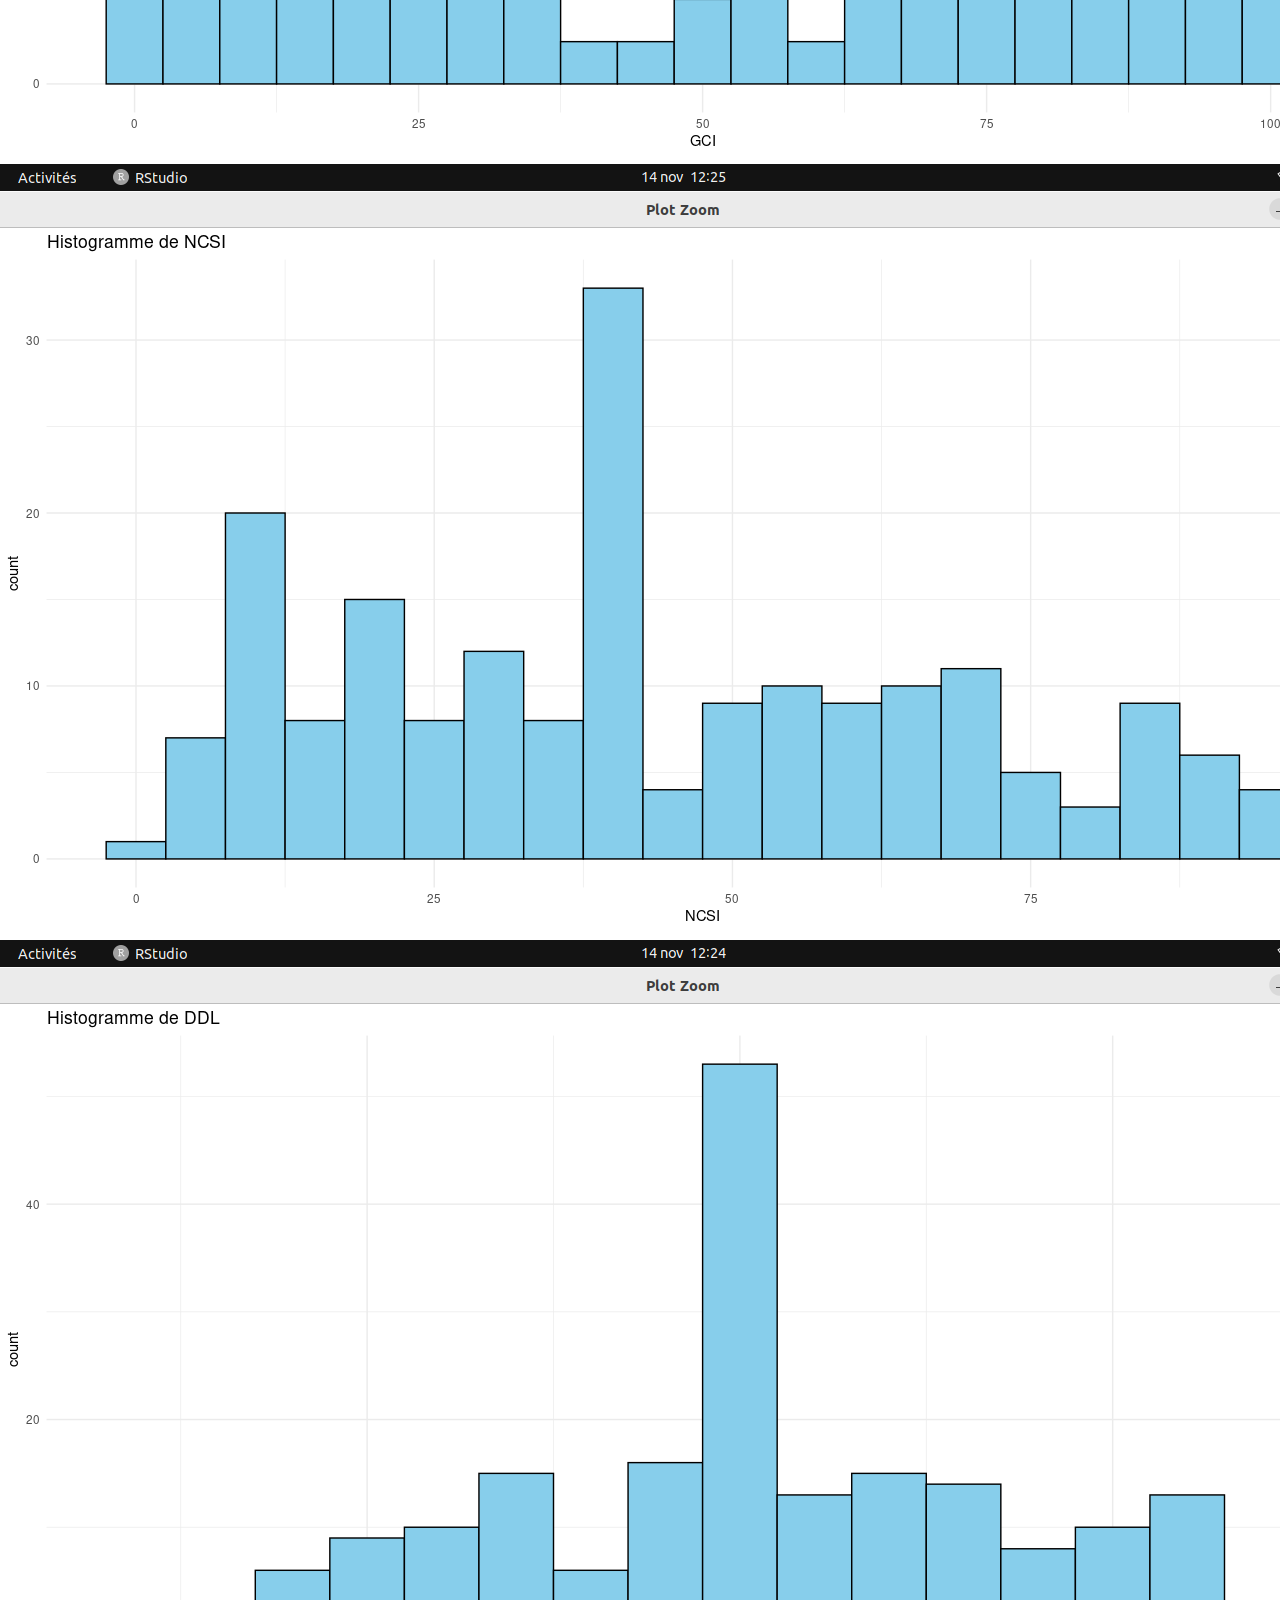
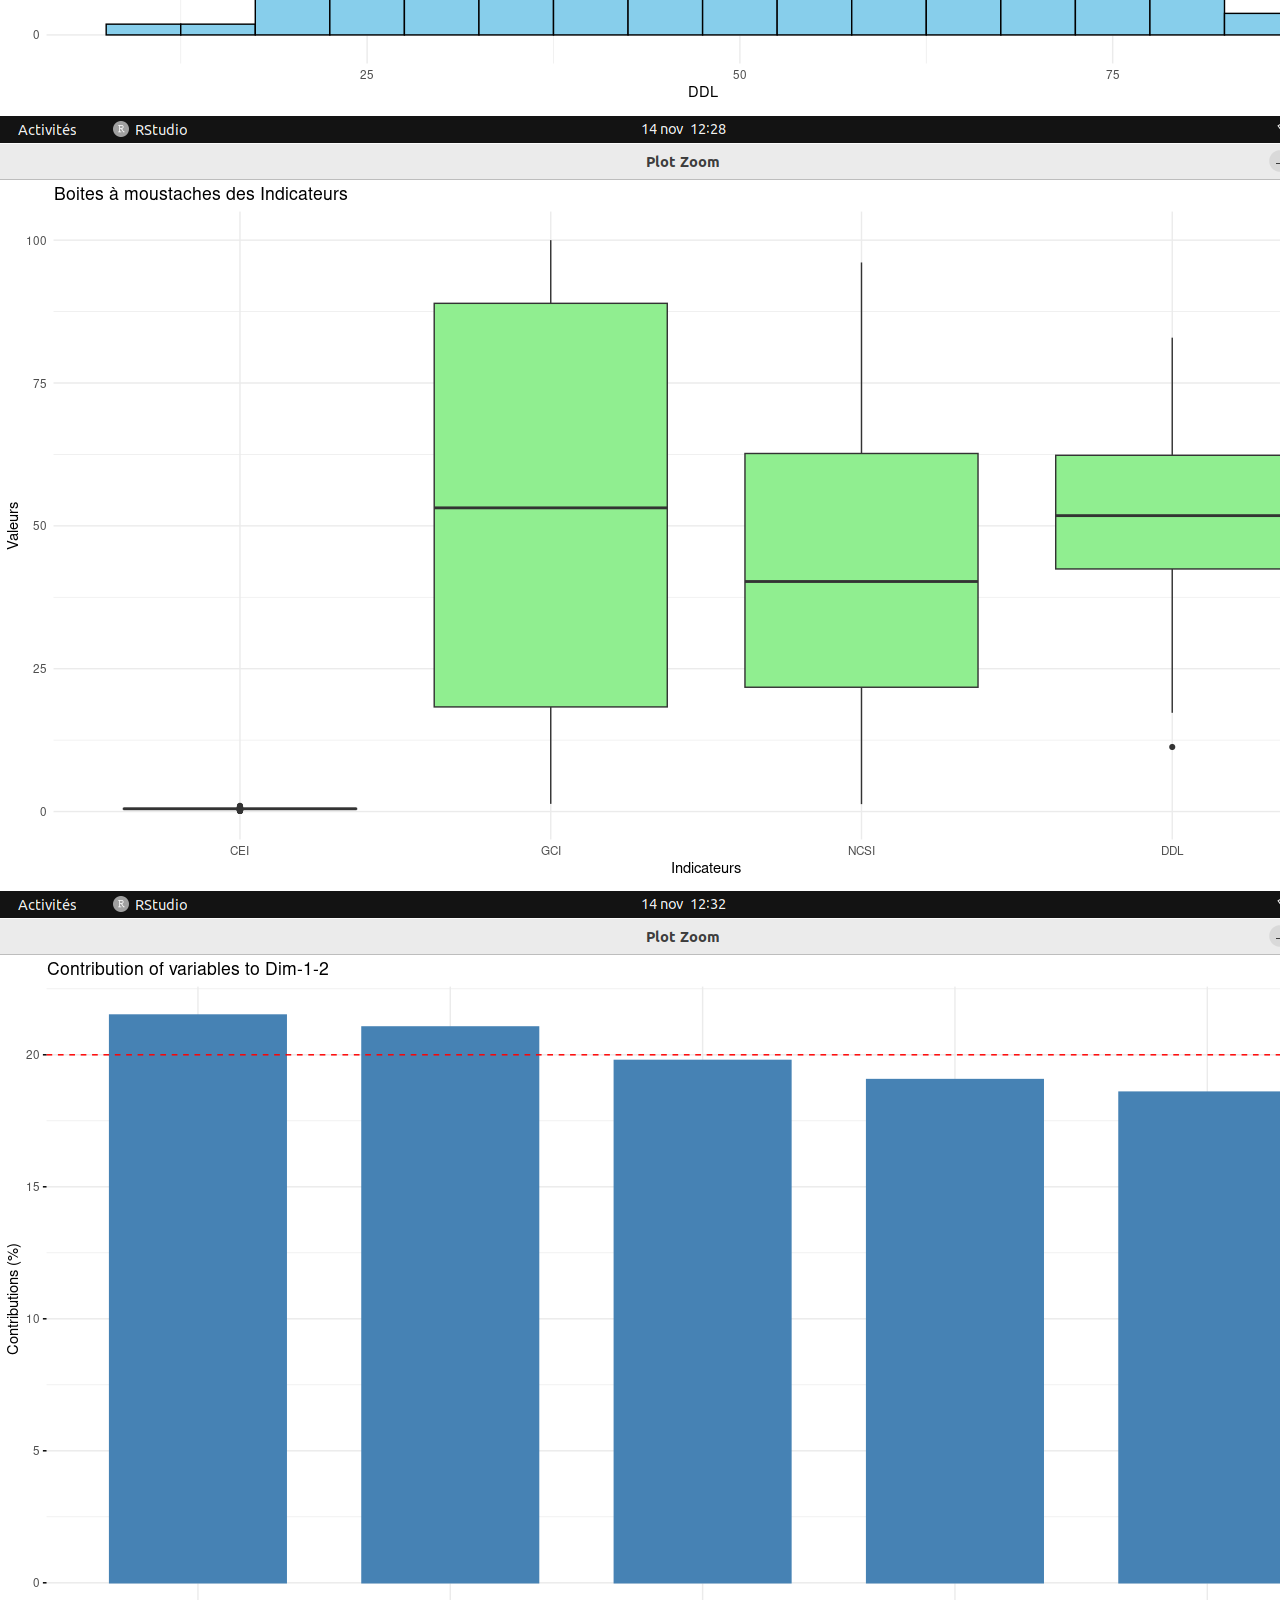
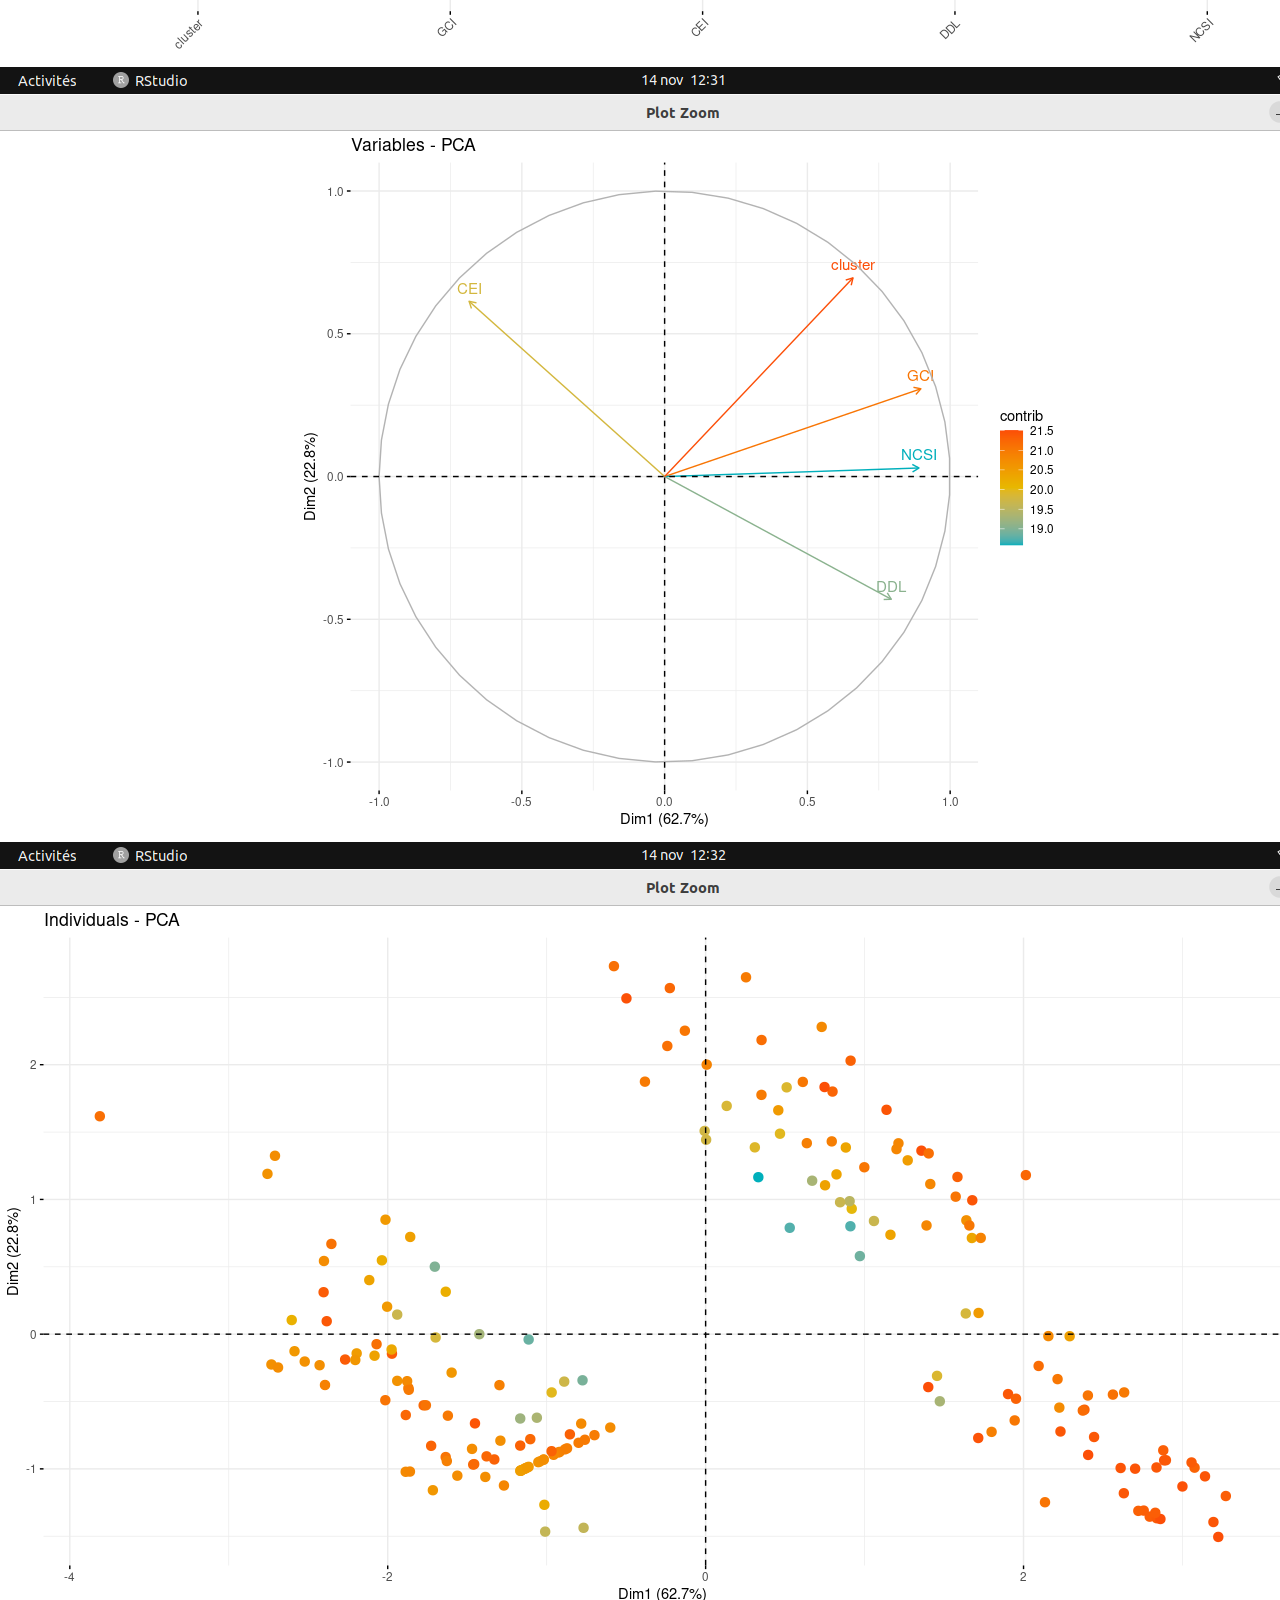
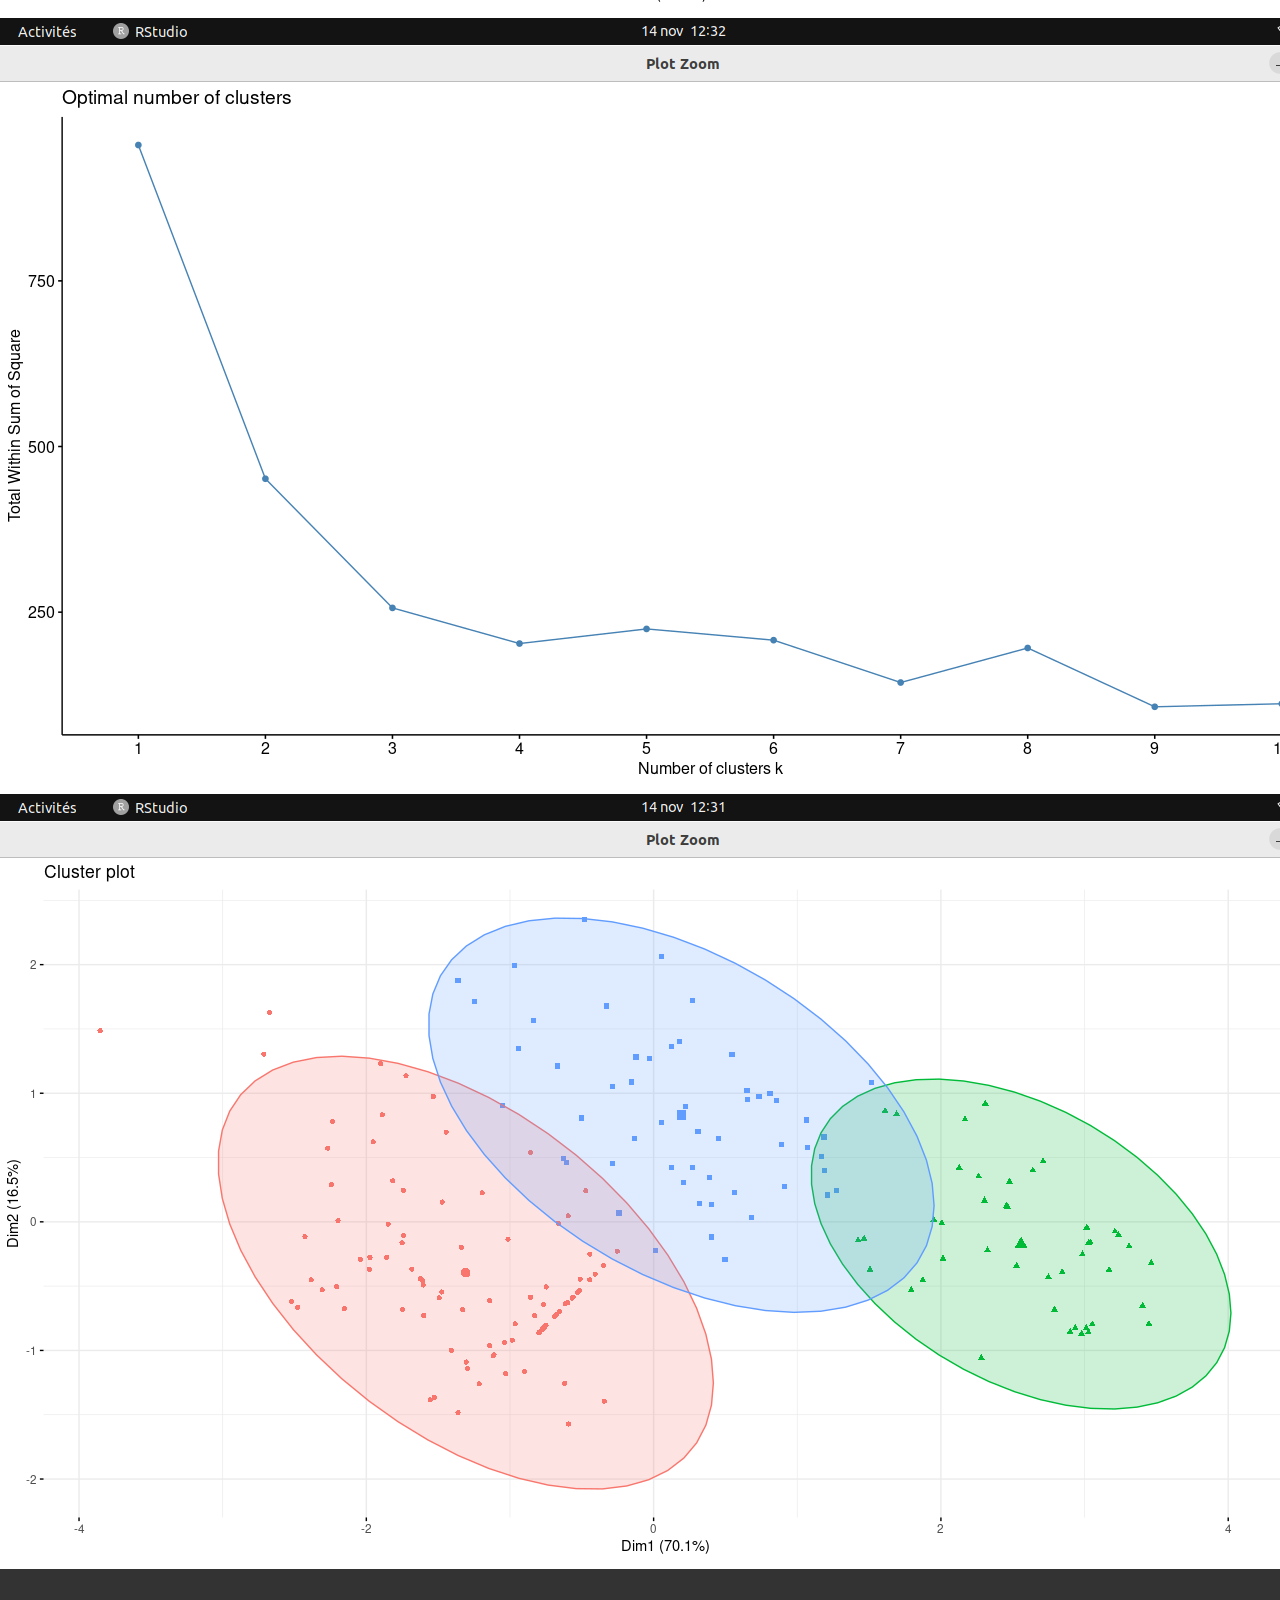
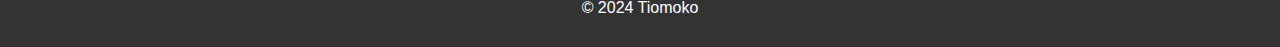
<file: voir_3.html>
<!DOCTYPE html>
<html lang="fr">
<head>
    <meta charset="UTF-8">
    <meta name="viewport" content="width=device-width, initial-scale=1.0">
    <link rel="stylesheet" href="styles.css">
    <title>Mon Portfolio</title>
</head>
<body>
    <header>
        <h1>Bienvenue sur mon Portfolio</h1>
        <nav>
            <ul>
                <li><a href="index.html">Accueil</a></li>
                <li><a href="projets.html">Projets</a></li>
                <li><a href="a_propos.html">À propos</a></li>
                <li><a href="contact.html">Contact</a></li>
            </ul>
        </nav>
    </header>
    <main>
        <section>
            <P>Les captures du projet R</P>
            <img src="assets/CEI.png" alt="">
            <img src="assets/GCI.png" alt="">
            <img src="assets/NCSI.png" alt="">
            <img src="assets/DDL.png" alt="">
            <img src="assets/Boites à moustaches des indicateurs.png" alt="">
            <img src="assets/Contribution of variables to dim 1-2.png" alt="">
            <img src="assets/Variables PCA.png" alt="">
            <img src="assets/Individuals PCA.png" alt="">
            <img src="assets/Optimal umber of cluster.png" alt="">
            <img src="assets/Clusters.png" alt="">
        </section>
    </main>
    <footer>
        <p>&copy; 2024 Tiomoko</p>
    </footer>
    <script src="script.js"></script>
</body>
</html>
</file>
<file: styles.css>
body {
    font-family: Arial, sans-serif;
    margin: 0;
    padding: 0;
    line-height: 1.6;
}

header {
    background: #333;
    color: #fff;
    padding: 10px 0;
    text-align: center;
}

nav ul {
    list-style: none;
    padding: 0;
}

nav ul li {
    display: inline;
    margin-right: 20px;
}

nav ul li a {
    color: #fff;
    text-decoration: none;
}

h1, h2 {
    text-align: center;
}

footer {
    text-align: center;
    padding: 10px 0;
    background: #333;
    color: #fff;
}
</file>
